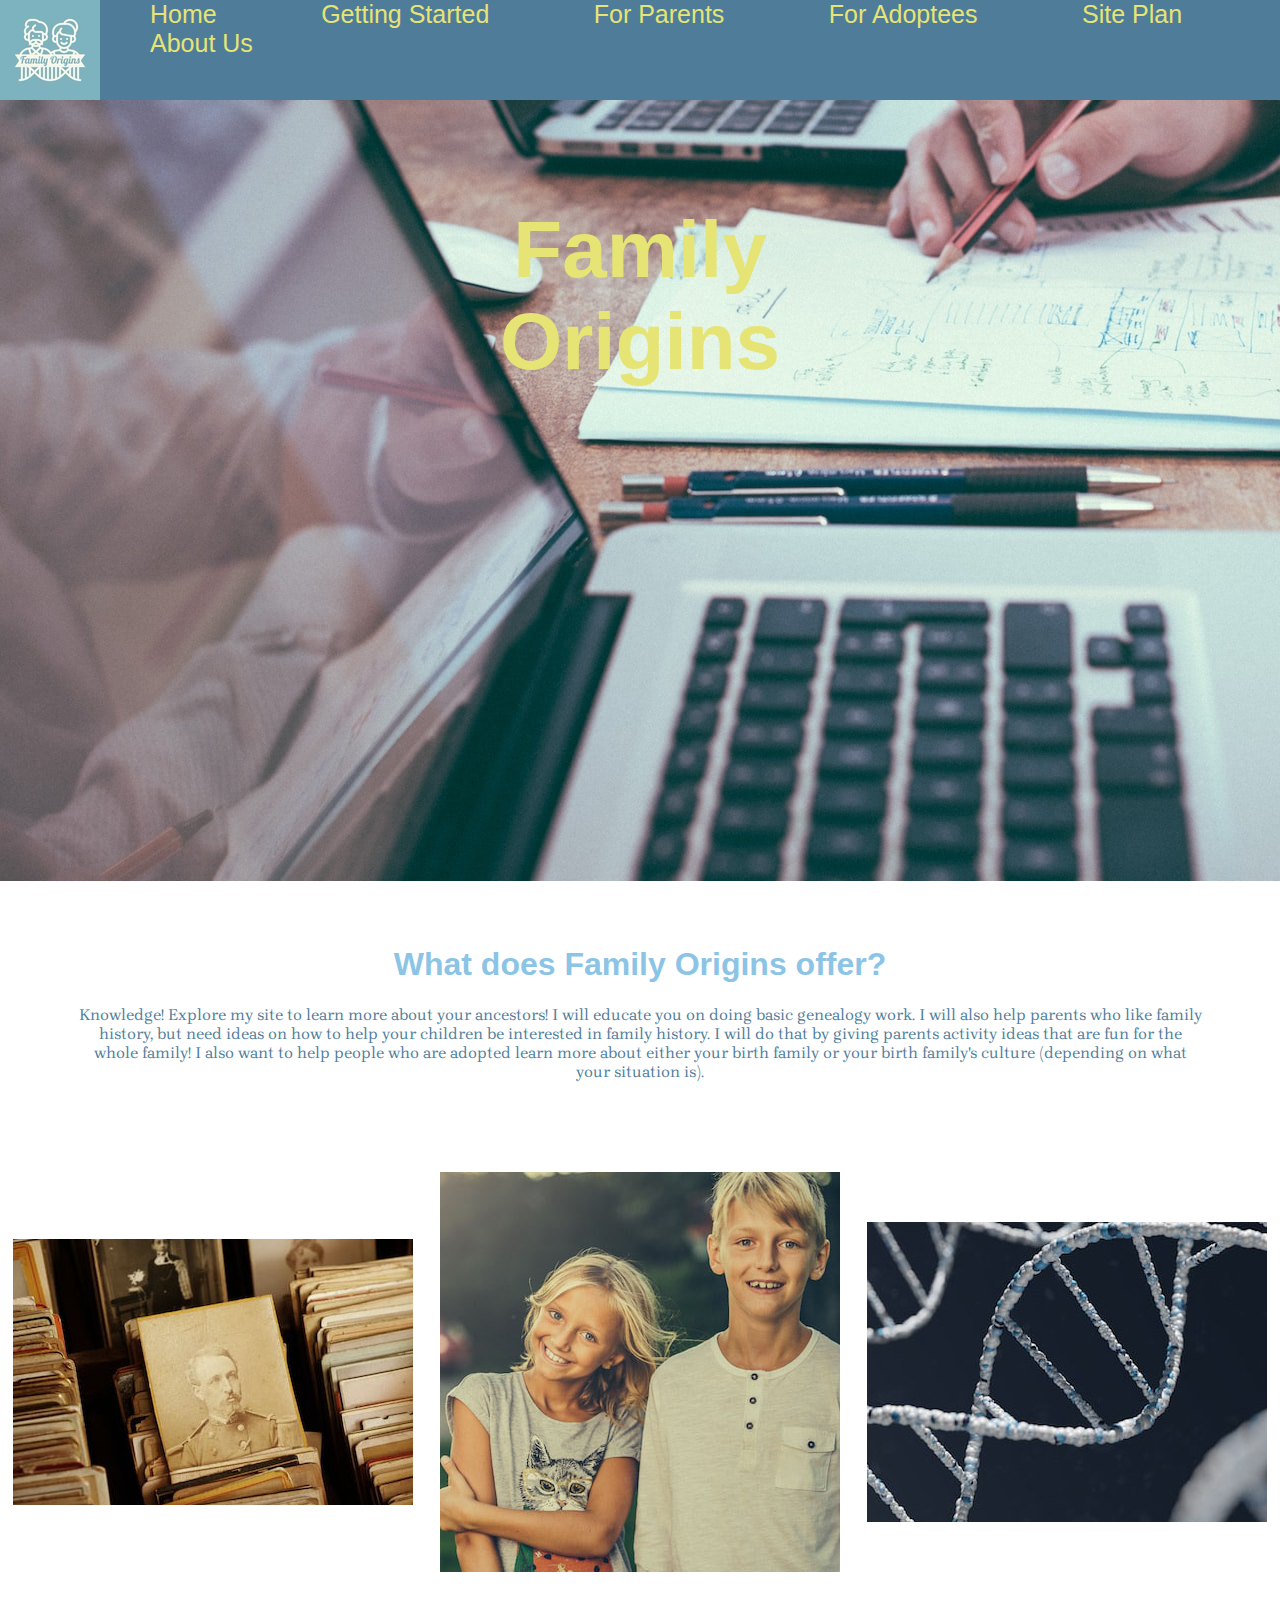
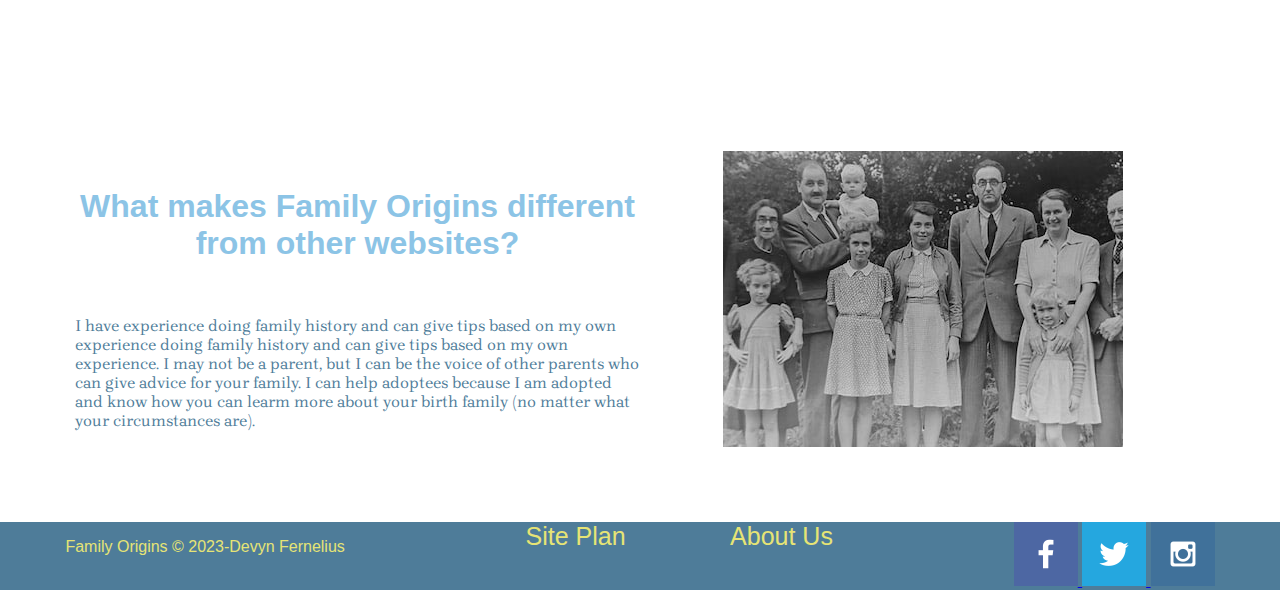
<file: index.html>
<!DOCTYPE html>
<html lang="en">
<head>
    <meta charset="UTF-8">
    <meta http-equiv="X-UA-Compatible" content="IE=edge">
    <meta name="viewport" content="width=device-width, initial-scale=1.0">
    <title>Home Page</title>
    <link rel="stylesheet" href="styles/mainstyle.css">
</head>
<body>
    <header id="top">
        <img class="logo" src="images/familyorigins.jpg" alt="Family Origins Logo">
        <nav class="verytop">
            <a class="index" href="index.html">Home</a>
            <a class="start" href="getting-started.html">Getting Started</a>
            <a class="fp" href="for-parents.html">For Parents</a>
            <a class="fa" href="#">For Adoptees</a>
            <a class="site" href="site-plan.html">Site Plan</a>
            <a class="about" href="#">About Us</a>
        </nav>
    </header>
    <div id="eyecatch">
        <div class="eyecatchimg">
        <img src="images/comresearch.jpg" alt="Hands doing Computer Research">
        </div>
        <section class="eyecatchmsg">
            <h1>Family Origins</h1>
        </section>
    </div>
    <main id="explore">
        <section class="offer">
            <h1>What does Family Origins offer?</h1>
            <p>
            Knowledge! Explore my site to learn more about your ancestors! I will educate you on doing basic genealogy work. I will also help parents who like family history, but need ideas on how to help your children be interested in family history. I will do that by giving parents activity ideas that are fun for the whole family! I also want to help people who are adopted learn more about either your birth family or your birth family's culture (depending on what your situation is).
            </p>
        </section>
        <div class="highlight">
            <div class="highlight1">
                <img class="starting" src="images/picturestacks.jpg" alt="Black and White Family Photo">
                <div class="overlay">
                    <div class="text">Getting Started</div>
                </div>
            </div>
            <div class="highlight2">
                <img class="teenagers" src="images/happyteens.jpg" alt="Smiling Teenagers">
                <div class="overlay">
                    <div class="text">For Parents</div>
                </div>
            </div>
            <div class="highlight3">
                <img class="dna" src="images/dna.jpg" alt="DNA Strand">
                <div class="overlay">
                    <div class="text">For Adoptees</div>
                </div>
            </div>
        </div>
        <div class="stay">
            <h1>What makes Family Origins different from other websites?</h1>
            <p>
                I have experience doing family history and can give tips based on my own experience doing family history and can give tips based on my own experience. I may not be a parent, but I can be the voice of other parents who can give advice for your family. I can help adoptees because I am adopted and know how you can learm more about your birth family (no matter what your circumstances are).
            </p>
            <img class="homephoto" src="images/oldfamily.jpg" alt="Black and White Family Photo">
        </div>
    </main>
    <footer id="bottompage">
        <p>
            Family Origins &copy; 2023-Devyn Fernelius
        </p>
        <nav>
            <a href="site-plan.html">Site Plan</a>
            <a href="#">About Us</a>
        </nav>
        <div class="media">
            <a href="https://facebook.com" target="_blank">
                <img src="images/facebook.png" alt="Facebook Icon">
            </a>
            <a href="https://twitter.com" target="_blank">
                <img src="images/twitter.png" alt="Twitter Icon">
            </a>
            <a href="https://instagram.com" target="_blank">
                <img src="images/instagram.png" alt="Instagram Icon">
            </a>
        </div>
    </footer>
</body>
</html>
</file>
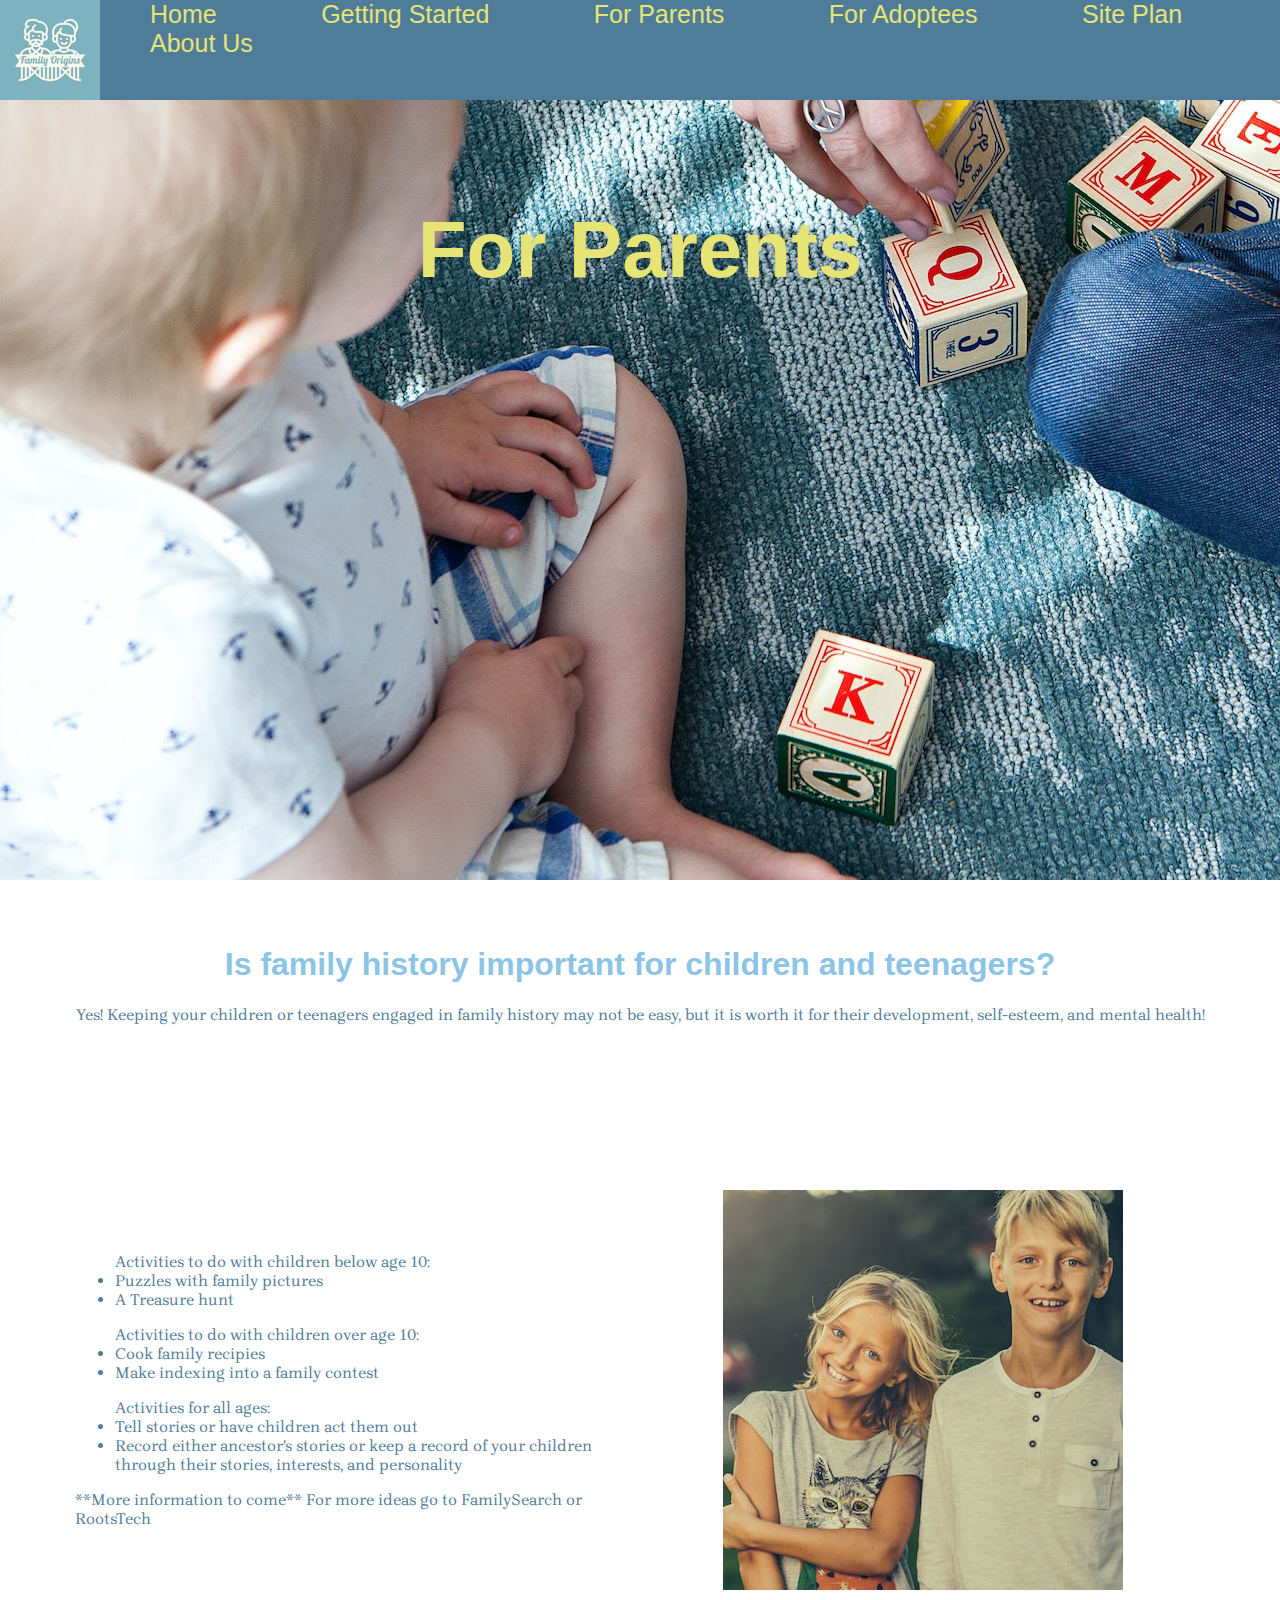
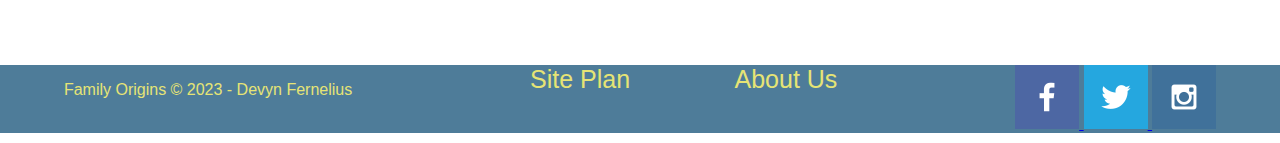
<file: for-parents.html>
<!DOCTYPE html>
<html lang="en">
<head>
    <meta charset="UTF-8">
    <meta http-equiv="X-UA-Compatible" content="IE=edge">
    <meta name="viewport" content="width=device-width, initial-scale=1.0">
    <link rel="stylesheet" href="styles/mainstyle.css">
    <title>For Parents</title>
</head>
<body>
    <header id="top">
        <img src="images/familyorigins.jpg" alt="Family Origins Logo">
        <nav class="verytop">
            <a href="index.html">Home</a>
            <a href="getting-started.html">Getting Started</a>
            <a href="for-parents.html">For Parents</a>
            <a href="#">For Adoptees</a>
            <a href="site-plan.html">Site Plan</a>
            <a href="#">About Us</a>
        </nav>
    </header>
    <div id="eyecatch">
        <div class="eyecatchimg">
        <img src="images/blocks.jpg" alt="Mother Playing with Toddlers">
        </div>
        <section class="eyecatchmsg">
            <h1>For Parents</h1>
        </section>
    </div>
    <main id="explore">
        <section class="offer">
            <h1>Is family history important for children and teenagers?</h1>
            <p>
                Yes! Keeping your children or teenagers engaged in family history may not be easy, but it is worth it for their development, self-esteem, and mental health!
            </p>
        </section>
        <div class="stay3">
            <div class="stay3text">
                <ul>
                Activities to do with children below age 10:
                <li>
                Puzzles with family pictures
                </li>
                <li>
                A Treasure hunt
                </li>
                </ul>
                <ul>
                Activities to do with children over age 10:
                <li>
                Cook family recipies
                </li>
                <li>
                Make indexing into a family contest
                </li>
                </ul>
                <ul>
                Activities for all ages:
                <li>
                Tell stories or have children act them out
                </li>
                <li>
                Record either ancestor's stories or keep a record of your children through their stories, interests, and personality
                </li>
                </ul>
                <p>
                **More information to come**
                For more ideas go to FamilySearch or RootsTech
                </p>
        </div>
        <img class="homephoto3" src=images/happyteens.jpg alt="Smiling Teenagers">
        </div>
    </main>
    <footer id="bottompage">
        <p>
            Family Origins &copy; 2023 - Devyn Fernelius
        </p>
        <nav>
            <a href="site-plan.html">Site Plan</a>
            <a href="#">About Us</a>
        </nav>
        <div class="media">
            <a href="https://facebook.com" target="_blank">
                <img src="images/facebook.png" alt="Facebook Icon">
            </a>
            <a href="https://twitter.com" target="_blank">
                <img src="images/twitter.png" alt="Twitter Icon">
            </a>
            <a href="https://instagram.com" target="_blank">
                <img src="images/instagram.png" alt="Instagram Icon">
            </a>
        </div>
    </footer>
</body>
</html>
</file>
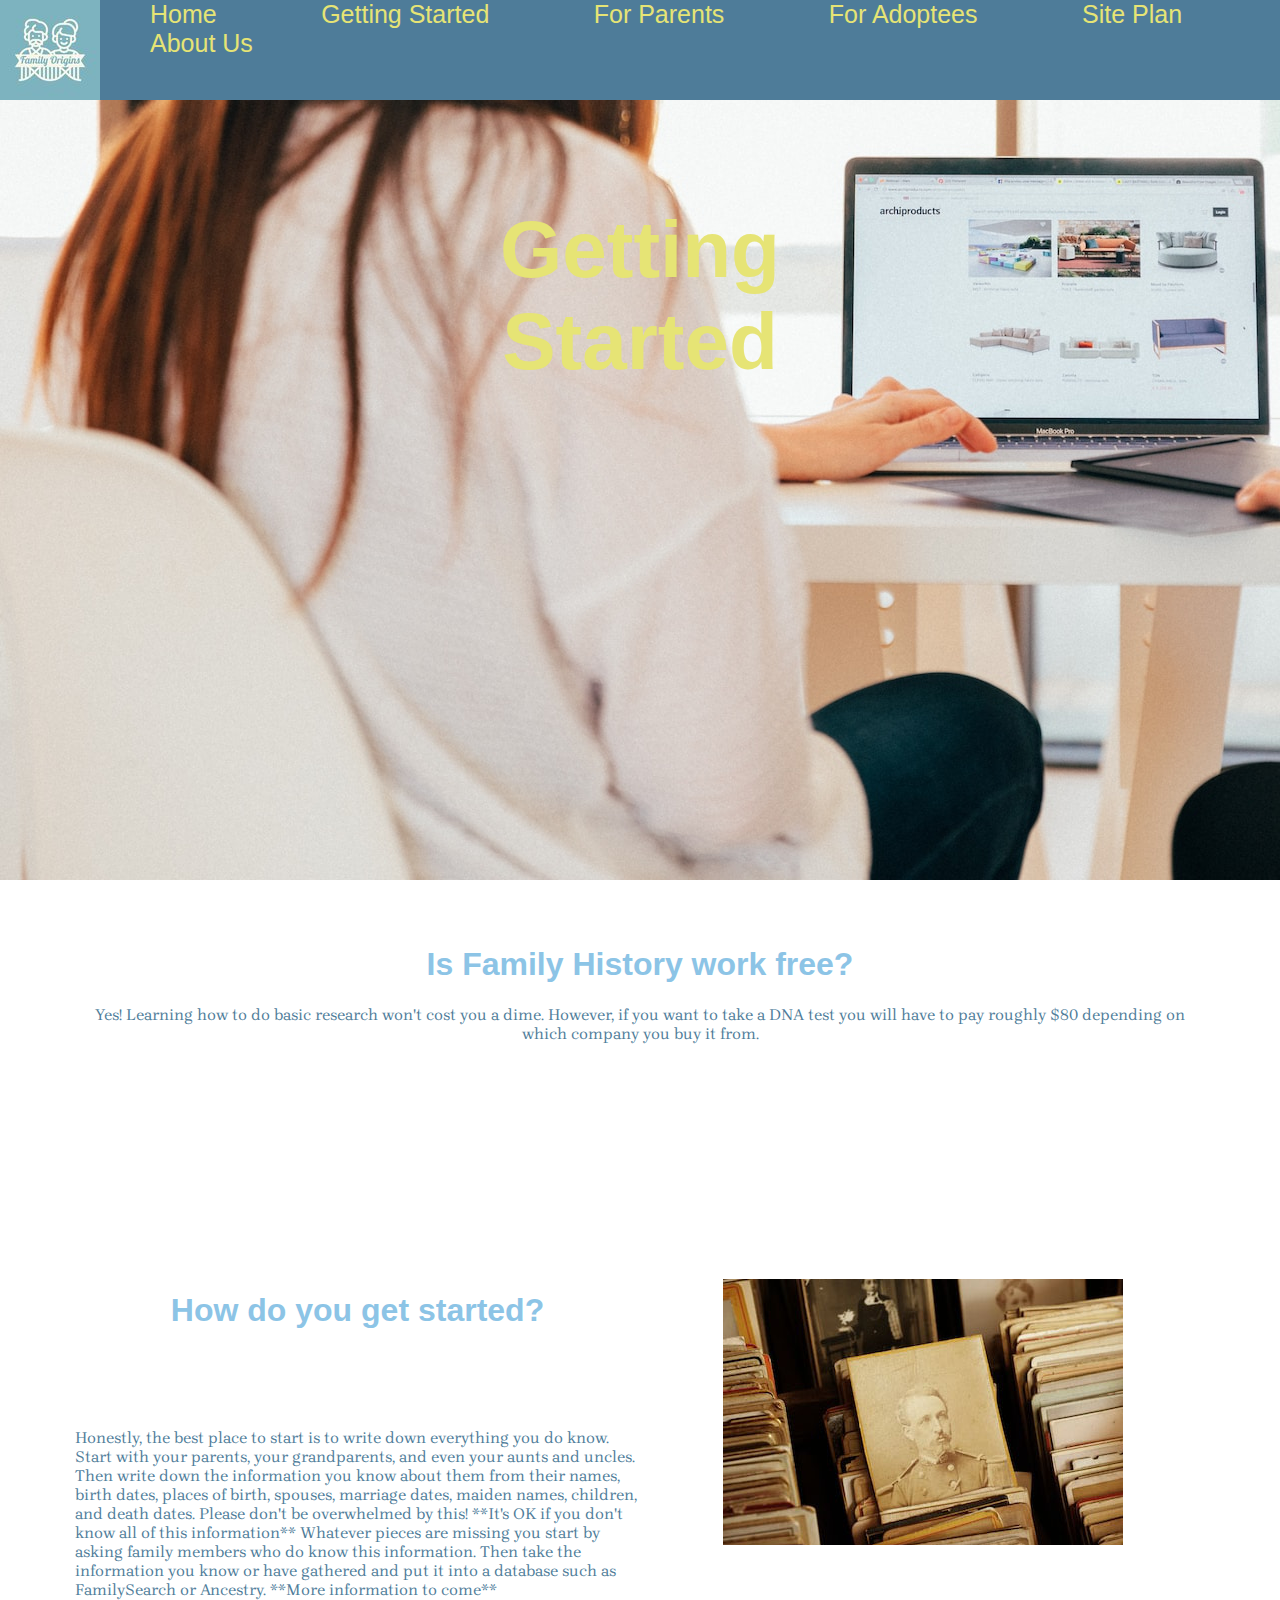
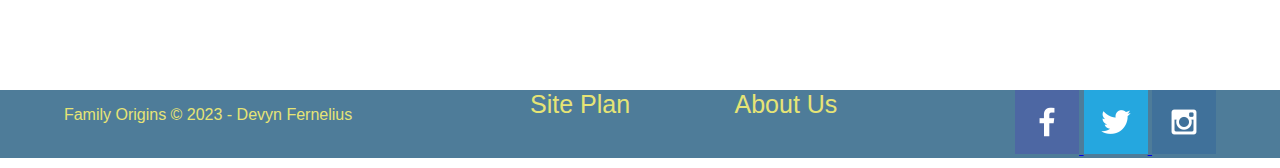
<file: getting-started.html>
<!DOCTYPE html>
<html lang="en">
<head>
    <meta charset="UTF-8">
    <meta http-equiv="X-UA-Compatible" content="IE=edge">
    <meta name="viewport" content="width=device-width, initial-scale=1.0">
    <link rel="stylesheet" href="styles/mainstyle.css">
    <title>Getting Started</title>
</head>
<body>
    <header id="top">
        <img src="images/familyorigins.jpg" alt="Family Origins Logo">
        <nav class="verytop">
            <a href="index.html">Home</a>
            <a href="getting-started.html">Getting Started</a>
            <a href="for-parents.html">For Parents</a>
            <a href="#">For Adoptees</a>
            <a href="site-plan.html">Site Plan</a>
            <a href="#">About Us</a>
        </nav>
    </header>
    <div id="eyecatch">
        <div class="eyecatchimg">
        <img src="images/comwomen.jpg" alt="Women doing Computer Research">
        </div>
        <section class="eyecatchmsg">
            <h1>Getting Started</h1>
        </section>
    </div>
    <main id="explore">
        <section class="offer">
            <h1>Is Family History work free?</h1>
            <p>
                Yes! Learning how to do basic research won't cost you a dime. However, if you want to take a DNA test you will have to pay roughly $80 depending on which company you buy it from.  
            </p>
        </section>
        <div class="stay2">
            <h1>How do you get started?</h1>
            <p>
                Honestly, the best place to start is to write down everything you do know. Start with your parents, your grandparents, and even your aunts and uncles. Then write down the information you know about them from their names, birth dates, places of birth, spouses, marriage dates, maiden names, children, and death dates. Please don't be overwhelmed by this! **It's OK if you don't know all of this information** Whatever pieces are missing you start by asking family members who do know this information. Then take the information you know or have gathered and put it into a database such as FamilySearch or Ancestry. **More information to come**
            </p>
            <img class="homephoto" src="images/picturestacks.jpg" alt="Black and White Family Photo">
        </div>
    </main>
    <footer id="bottompage">
        <p>
            Family Origins &copy; 2023 - Devyn Fernelius
        </p>
        <nav>
            <a href="site-plan.html">Site Plan</a>
            <a href="#">About Us</a>
        </nav>
        <div class="media">
            <a href="https://facebook.com" target="_blank">
                <img src="images/facebook.png" alt="Facebook Icon">
            </a>
            <a href="https://twitter.com" target="_blank">
                <img src="images/twitter.png" alt="Twitter Icon">
            </a>
            <a href="https://instagram.com" target="_blank">
                <img src="images/instagram.png" alt="Instagram Icon">
            </a>
        </div>
    </footer>
</body>
</html>
</file>
<file: styles/mainstyle.css>
@import url('https://fonts.googleapis.com/css2?family=Brygada+1918&family=Merienda+One&display=swap');
body{
    margin: 0 auto;
    font-family: 'Brygada 1918', 'Helvetica', 'sans-serif';
    color:#4E7C99;
}
#top{
    display: grid;
    grid-template-rows: 1fr;
    grid-template-columns: 100px 1fr;
    font-family: 'Merienda One', 'Helvetica', 'sans-serif';
    color:#E6E475;
    background-color:#4E7C99 ;
}
#verytop{
    display: flex;
    justify-content: space-around;
    z-index: 1;
    position: absolute;
}
nav a{
    text-decoration: none;
    color: #E6E475;
    font-size: 25px;
    padding: 50px;
    align-items: center;
}
nav a:hover{
    background-color: white;
    color: #E6A3A3;
}
#eyecatch{
    display: grid;
    grid-template-rows: 50px repeat(7, 1fr);
    grid-template-columns: repeat(4, 1fr);
    font-family: 'Merienda One', 'Helvetica', 'sans-serif';
    color:#E6E475;
    margin-top: -500px;
    z-index: -1;
    position: absolute;
}
.eyecatchimg{
    grid-row: 1/9;
    grid-column: 1/5;
    width: 100%;
}
.eyecatchmsg{
    grid-row: 1/2;
    grid-column: 2/4;
    margin-left: 15%;
    margin-right: 15%;
    text-align: center;
    font-size: 40px;
    background-color:#4E7C99;
    margin-top: 550px;
}
main{
    margin-top: 750px;
}
#explore h1{
    font-family: 'Merienda One', 'Helvetica', 'sans-serif';
    color: #8cc4e6;
    text-align: center;
}
.offer{
    padding: 75px;
    text-align: center;
}
.highlight{
    display: grid;
    grid-template-rows: 1fr;
    grid-template-columns: 1fr 1fr 1fr;
    place-items: center;
}

.highlight1{
    position: relative;
    width: auto;
}

.highlight1 .overlay{
    position: absolute;
    top: 0;
    bottom: 0;
    left: 0;
    right: 0;
    height: 100%;
    width: 100%;
    opacity: 0;
    transition: .5s;
    background-color: white;
}
.highlight1:hover .overlay{
    opacity: 90%;
}
.highlight1 .text{
    color:#E6A3A3;
    font-size: 20px;
    font-family: 'Merienda One', 'Helvetica', 'sans-serif';
    position: absolute;
    top: 50%;
    left: 50%;
    -webkit-transform: translate(-50%, -50%);
    -ms-transform: translate(-50%, -50%);
    transform: translate(-50%, -50%);
    text-align: center;
}
.highlight2{
    position: relative;
    width: auto;
}
.highlight2 .overlay{
    position: absolute;
    top: 0;
    bottom: 0;
    left: 0;
    right: 0;
    height: 100%;
    width: 100%;
    opacity: 0;
    transition: .5s;
    background-color: white;
}
.highlight2:hover .overlay{
    opacity: 90%;
}
.highlight2 .text{
    color:#E6A3A3;
    font-size: 20px;
    font-family: 'Merienda One', 'Helvetica', 'sans-serif';
    position: absolute;
    top: 50%;
    left: 50%;
    -webkit-transform: translate(-50%, -50%);
    -ms-transform: translate(-50%, -50%);
    transform: translate(-50%, -50%);
    text-align: center;
}
.highlight3{
    position: relative;
    width: auto;
}
.highlight3 .overlay{
    position: absolute;
    top: 0;
    bottom: 0;
    left: 0;
    right: 0;
    height: 100%;
    width: 100%;
    opacity: 0;
    transition: .5s;
    background-color: white;
}
.highlight3:hover .overlay{
    opacity: 90%;
}
.highlight3 .text{
    color:#E6A3A3;
    font-size: 20px;
    font-family: 'Merienda One', 'Helvetica', 'sans-serif';
    position: absolute;
    top: 50%;
    left: 50%;
    -webkit-transform: translate(-50%, -50%);
    -ms-transform: translate(-50%, -50%);
    transform: translate(-50%, -50%);
    text-align: center;
}
.started{
    grid-column:1/2
}
.parents{
    grid-column:2/3
}
.adopted{
    grid-column: 3/4;
}
.stay{
    display: grid;
    grid-template-rows: 1fr 1fr;
    grid-template-columns: 1fr 1fr;
    place-items: center;
    margin-top: 100px;
    padding: 75px;
}
.stay h1{
    grid-row: 1/2;
    grid-column: 1/2;
}
.stay p{
    grid-row: 2/3;
    grid-column: 1/2;
}
.stay2{
    display: grid;
    grid-template-rows: 1fr 1fr;
    grid-template-columns: 1fr 1fr;
    place-items: center;
    padding: 75px;
}
.stay2 h1{
    grid-row: 1/2;
    grid-column: 1/2;
}
.stay2 p{
    grid-row: 2/3;
    grid-column: 1/2;
}
.stay3{
    display: grid;
    grid-template-rows: 1fr 1fr;
    grid-template-columns: 1fr 1fr;
    place-items: center;
    padding: 75px;
}
.stay3text{
    grid-row: 1/3;
    grid-column: 1/2;
}
.homephoto3{
    grid-row: 1/3;
    grid-column: 2/3;
}
.homephoto{
    grid-row: 1/3;
    grid-column: 2/3;
}
#bottompage{
    display: flex;
    justify-content: space-around;
    font-family: 'Merienda One', 'Helvetica', 'sans-serif';
    color:#E6E475;
    background-color: #4E7C99;
}
</file>
